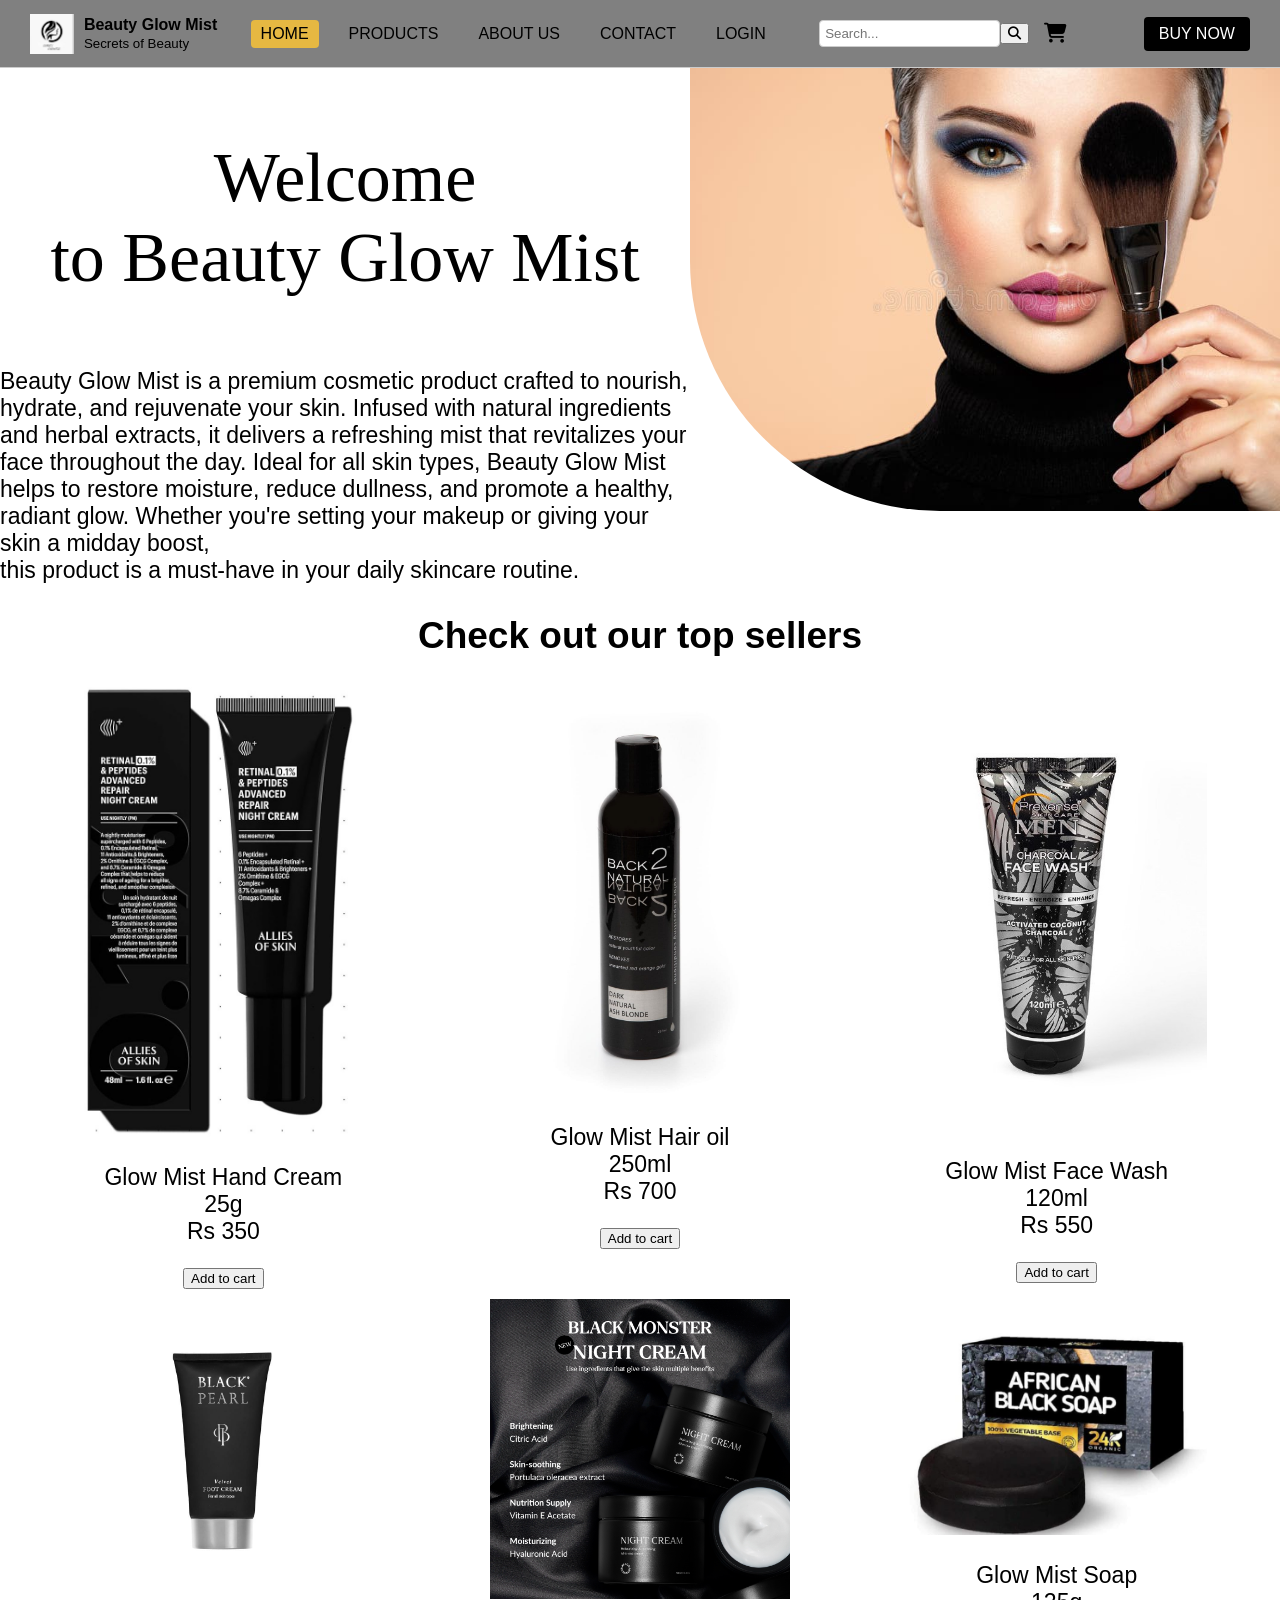
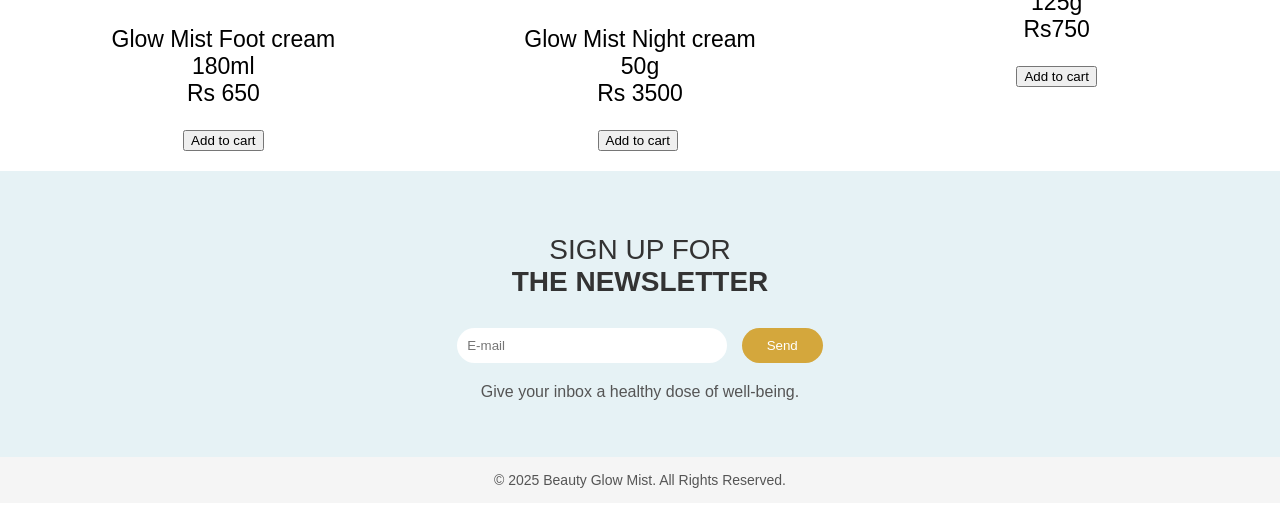
<file: index.html>
<!DOCTYPE html>
<html>
<head>

<meta charset="UTF-8">
<title>Beauty Glow Mist</title>

</head>

<body>
  <style>
    body { margin: 0; font-family: Arial, sans-serif; }
    header {
      display: flex;
      justify-content: space-between;
      align-items: center;
      padding: 10px 30px;
      background-color: Gray;
      border-bottom: 1px solid #ccc;
    }
    .logo {
      display: flex;
      align-items: center;
    }
    .logo img {
      height: 40px;
      margin-right: 10px;
    }
    .nav-links {
      display: flex;
      gap: 20px;
    }
    .nav-links a {
      text-decoration: none;
      color: black;
      padding: 5px 10px;
    }
    .nav-links a.active {
      background-color: #e6b842;
      border-radius: 4px;
    }
    .icons {
      display: flex;
      align-items: center;
      gap: 15px;
    }
    .buy-now {
      background-color: black;
      color: white;
      padding: 8px 15px;
      text-decoration: none;
      border-radius: 4px;
    }
  </style>

</body>




<header>
<title>Search & Cart</title>
  <link rel="stylesheet" href="https://cdnjs.cloudflare.com/ajax/libs/font-awesome/6.4.0/css/all.min.css">
  <style>
    .header-icons {
      display: flex;
      align-items: center;
      gap: 15px;
      padding: 10px;
    }

    .search-bar {
      display: flex;
      align-items: center;
    }

    .search-bar input {
      padding: 5px;
      border-radius: 4px;
      border: 1px solid #ccc;
    }

    .cart-icon {
      font-size: 20px;
      color: black;
      cursor: pointer;


    }
  </style>
</head>
<body>

<div class="logo">
    <img src="logo.jpg" alt="Logo">
    <div>
      <strong>Beauty Glow Mist</strong><br>
      <small>Secrets of Beauty</small>
    </div>
  </div>
  <nav class="nav-links">
 <a   class="active" href="index.html">HOME</a>
    <a href="product.html">PRODUCTS</a>
    <a href="about.html">ABOUT US</a>
    <a href="contact.html">CONTACT</a>
	 <a href="login.html">LOGIN</a>

  </nav>
  
<div class="header-icons">
  <div class="search-bar">
    <input type="text" placeholder="Search...">
    <button><i class="fas fa-search"></i></button>
  </div>
<a href="cart.html">
  <i class="fas fa-shopping-cart cart-icon"></i>
</div>

</body>
</html>

  
      <a href="product.html" class="buy-now">BUY NOW</a>
  </div>
</header>

</body>
<body>

<img src="33.jpg" alt="Home Image" width="590" style="float:right; margin-left:20;border-radius: 0 0 0 250px;">
</body>
</html>
<p style="font-size: 70px;text-align: center;font-family:cursive;">Welcome <br>to Beauty Glow Mist 
<p style= "font-size: 23px;"> Beauty Glow Mist is a premium cosmetic product crafted to nourish, hydrate, and rejuvenate your skin. Infused with natural ingredients and herbal extracts, it delivers a refreshing mist that revitalizes your face throughout the day. Ideal for all skin types, Beauty Glow Mist helps to restore moisture, reduce dullness, and promote a healthy, radiant glow. Whether you're setting your makeup or giving your skin a midday boost,<br> this product is a must-have in your daily skincare routine.

<h2 style="font-size: 37px;text-align: center";>Check out our top sellers</h2>

 <style>
  .product-grid {
    display: grid;
    grid-template-columns: repeat(3, 1fr);
    gap: 10px;
    margin: 20px;
  }
  .product {
    text-align: center;
  }
  .product img {
    width: 100%;
    max-width:300px;
    height: auto;
  }
</style>

<div class="product-grid">
  <div class="product">
    <img src="Hand cream.jpg" alt="product 1">
    <p style= "font-size: 23px;">Glow Mist Hand Cream<br> 25g<br>Rs 350</p>
	<a href="product.html"><button class="navbar-buy">Add to cart</button></a>
  </div>
  <div class="product">
    <img src="hairoil.jpg" alt="Product 2">
    <p style= "font-size: 23px;">Glow Mist Hair oil<br> 250ml<br> Rs 700</p>
	<a href="product.html"><button class="navbar-buy">Add to cart</button></a> 
  </div>
  <div class="product">
    <img src="facewash.jpg" alt="Product 3">
    <p style= "font-size: 23px;">Glow Mist Face Wash<br> 120ml<br>Rs 550</p>
	<a href="product.html"><button class="navbar-buy">Add to cart</button></a> 
  </div>
  <div class="product">
    <img src="foot cream.jpg" alt="Product 4">
    <p style= "font-size: 23px;">Glow Mist Foot cream<br> 180ml<br> Rs 650</p>
	<a href="product.html"><button class="navbar-buy">Add to cart</button></a> 
  </div>
  <div class="product">
    <img src="cream.png" alt="Product 5">
    <p style= "font-size: 23px;">Glow Mist Night cream<br> 50g<br> Rs 3500</p>
	<a href="product.html"><button class="navbar-buy">Add to cart</button></a>  
  </div>
  <div class="product">
    <img src="soap.jpg" alt="Product 6">
    <p style= "font-size: 23px;">Glow Mist Soap <br> 125g<br>Rs750</p>
	<a href="product.html"><button class="navbar-buy">Add to cart</button></a> 
  </div>
</div>


 <html>
  
<!-- Newsletter Sign-Up Section -->
<div style="background-color:#e6f2f5; padding: 40px 20px; text-align: center;">
  <h2 style="font-weight: normal; font-size: 28px; color: #333;">SIGN UP FOR<br><strong>THE NEWSLETTER</strong></h2>
  <form style="margin-top: 30px;">
    <input type="email" placeholder="E-mail" style="padding: 10px; width: 250px; border: none; border-radius: 20px; margin-right: 10px;">
    <button type="submit" style="background-color: #d4a73c; color: white; border: none; padding: 10px 25px; border-radius: 25px; cursor: pointer;">Send</button>
  </form>
  <p style="margin-top: 20px; color: #555;">Give your inbox a healthy dose of well-being.</p>
</div>

<!-- Footer -->
<footer style="text-align: center; padding: 15px; font-size: 14px; background-color: #f5f5f5; color: #555;">
  © 2025 Beauty Glow Mist. All Rights Reserved.
</footer>
</html>
 
 </main>     
 
  
 </nav>  
</body>
</html>
</file>
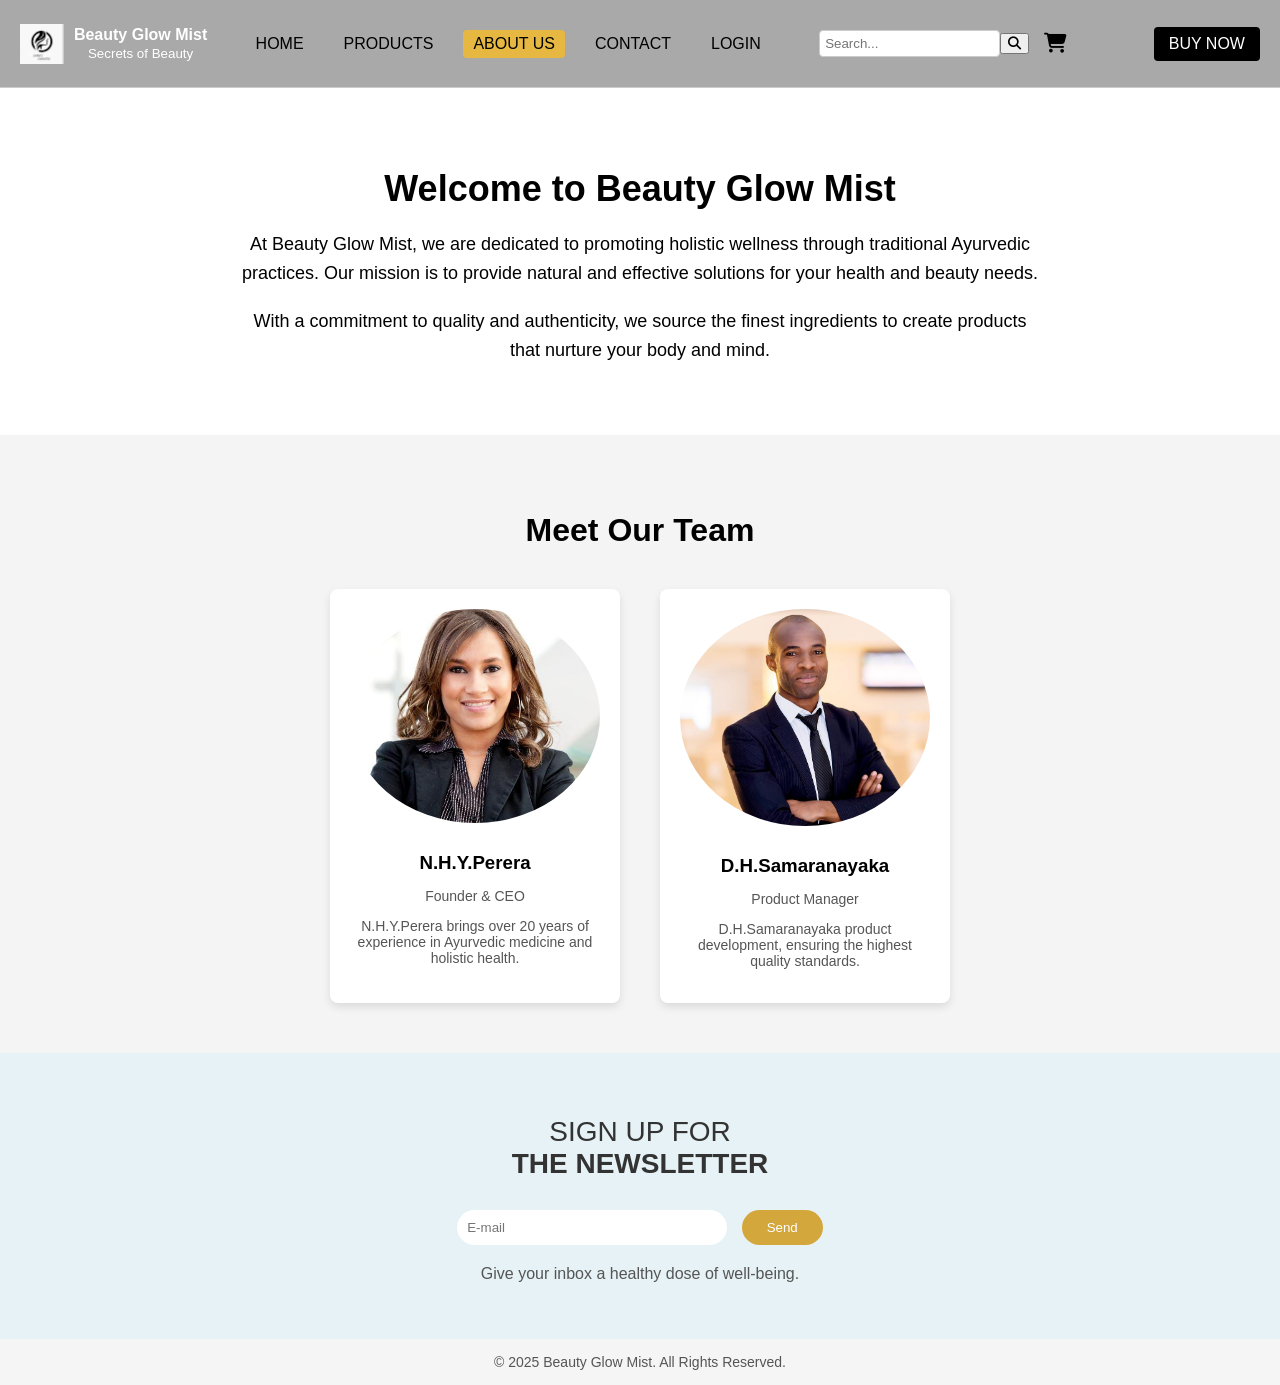
<file: about.html>
<!DOCTYPE html>
<html>
<head>

<meta charset="UTF-8">
<title>Beauty Glow Mist</title>

</head>

<body>
  <style>
    body { margin: 0; font-family: Arial, sans-serif; }
    header {
      display: flex;
      justify-content: space-between;
      align-items: center;
      padding: 10px 30px;
      background-color: Gray;
      border-bottom: 1px solid #ccc;
    }
    .logo {
      display: flex;
      align-items: center;
    }
    .logo img {
      height: 40px;
      margin-right: 10px;
    }
    .nav-links {
      display: flex;
      gap: 20px;
    }
    .nav-links a {
      text-decoration: none;
      color: black;
      padding: 5px 10px;
    }
    .nav-links a.active {
      background-color: #e6b842;
      border-radius: 4px;
    }
    .icons {
      display: flex;
      align-items: center;
      gap: 15px;
    }
    .buy-now {
      background-color: black;
      color: white;
      padding: 8px 15px;
      text-decoration: none;
      border-radius: 4px;
    }
  </style>


</body>




<header>
<title>Search & Cart</title>
  <link rel="stylesheet" href="https://cdnjs.cloudflare.com/ajax/libs/font-awesome/6.4.0/css/all.min.css">
  <style>
    .header-icons {
      display: flex;
      align-items: center;
      gap: 15px;
      padding: 10px;
    }

    .search-bar {
      display: flex;
      align-items: center;
    }

    .search-bar input {
      padding: 5px;
      border-radius: 4px;
      border: 1px solid #ccc;
    }

    .cart-icon {
      font-size: 20px;
      color: black;
      cursor: pointer;


    }
  </style>
</head>
<body>

<div class="logo">
    <img src="logo.jpg" alt="Logo">
    <div>
      <strong>Beauty Glow Mist</strong><br>
      <small>Secrets of Beauty</small>
    </div>
  </div>
  <nav class="nav-links">
 <a  href="index.html">HOME</a>
    <a href="product.html">PRODUCTS</a>
    <a class="active" href="about.html">ABOUT US</a>
    <a href="contact.html">CONTACT</a>
	 <a href="login.html">LOGIN</a>

  </nav>
  
<div class="header-icons">
  <div class="search-bar">
    <input type="text" placeholder="Search...">
    <button><i class="fas fa-search"></i></button>
  </div>
<a href="cart.html">
  <i class="fas fa-shopping-cart cart-icon"></i>
</div>

</body>
</html>

  
      <a href="product.html" class="buy-now">BUY NOW</a>
  </div>
</header>

</body>
<body>


<head>
 
  <style>
    body {
      font-family: Arial, sans-serif;
      margin: 0;
      padding: 0;
      background-color: #f9f9f9;
    }

    header {
      background-color: #A9A9A9;
      color: white;
      padding: 20px;
      text-align: center;
    }

    .about-section {
      padding: 50px;
      text-align: center;
      background-color: #fff;
    }

    .about-section h1 {
      font-size: 36px;
      margin-bottom: 20px;
    }

    .about-section p {
      font-size: 18px;
      max-width: 800px;
      margin: 0 auto 20px;
      line-height: 1.6;
    }

    .team-section {
      padding: 50px;
      background-color: #f4f4f4;
      text-align: center;
    }

    .team-section h2 {
      font-size: 32px;
      margin-bottom: 40px;
    }

    .team-container {
      display: flex;
      flex-wrap: wrap;
	  justify-content: center;
      gap: 40px;
    }

    .team-member {
      background-color: white;
      padding: 20px;
      border-radius: 8px;
      width: 250px;
      box-shadow: 0 4px 8px rgba(0,0,0,0.1);
    }

    .team-member img {
      width: 100%;
      border-radius: 50%;
      margin-bottom: 15px;
    }

    .team-member h3 {
      margin: 10px 0 5px;
    }

    .team-member p {
      font-size: 14px;
      color: #555;
    }

    @media (max-width: 600px) {
      .team-container {
        flex-direction: column;
        align-items: center;
      }
    }
  </style>
</head>
<body>
<html>

  

  <section class="about-section">
    <h1>Welcome to Beauty Glow Mist</h1>
    <p>
      At Beauty Glow Mist, we are dedicated to promoting holistic wellness through traditional Ayurvedic practices. Our mission is to provide natural and effective solutions for your health and beauty needs.
    </p>
    <p>
      With a commitment to quality and authenticity, we source the finest ingredients to create products that nurture your body and mind.
    </p>
  </section>

  <section class="team-section">
    <h2>Meet Our Team</h2>
    <div class="team-container">
      <div class="team-member">
	  <img src="main2.jpeg" alt="Founder">
        <h3>N.H.Y.Perera</h3>
        <p>Founder & CEO</p>
        <p>N.H.Y.Perera brings over 20 years of experience in Ayurvedic medicine and holistic health.</p>
      </div>
      <div class="team-member">
        <img src="main3.jpeg" alt="Product Manager">
        <h3>D.H.Samaranayaka</h3>
        <p>Product Manager</p>
        <p>D.H.Samaranayaka product development, ensuring the highest quality standards.</p>
      </div>
      <!-- Add more team members as needed -->
    </div>
  </section>
  <html>
  
<!-- Newsletter Sign-Up Section -->
<div style="background-color:#e6f2f5; padding: 40px 20px; text-align: center;">
  <h2 style="font-weight: normal; font-size: 28px; color: #333;">SIGN UP FOR<br><strong>THE NEWSLETTER</strong></h2>
  <form style="margin-top: 30px;">
    <input type="email" placeholder="E-mail" style="padding: 10px; width: 250px; border: none; border-radius: 20px; margin-right: 10px;">
    <button type="submit" style="background-color: #d4a73c; color: white; border: none; padding: 10px 25px; border-radius: 25px; cursor: pointer;">Send</button>
  </form>
  <p style="margin-top: 20px; color: #555;">Give your inbox a healthy dose of well-being.</p>
</div>

<!-- Footer -->
<footer style="text-align: center; padding: 15px; font-size: 14px; background-color: #f5f5f5; color: #555;">
  © 2025 Beauty Glow Mist. All Rights Reserved.
</footer>
</html>

</body>
</html>
</file>
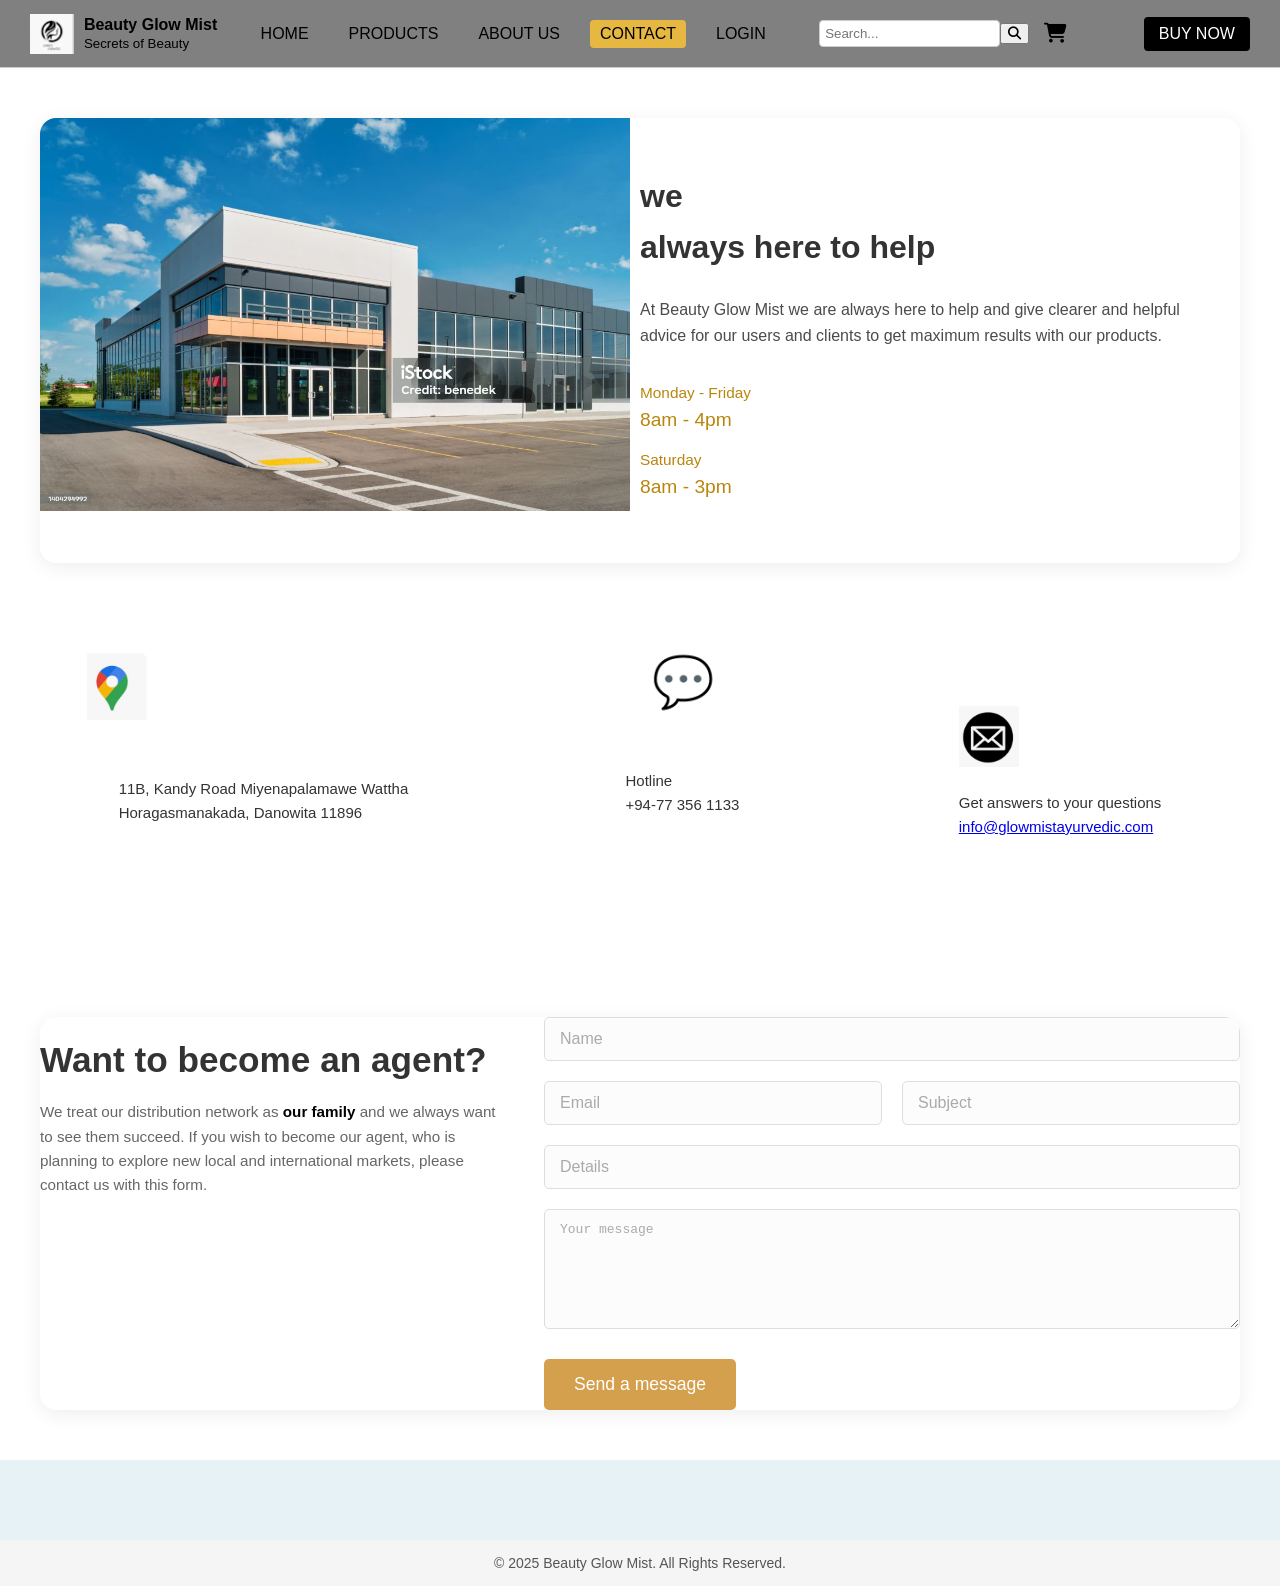
<file: contact.html>
<!DOCTYPE html>
<html>
<head>

<meta charset="UTF-8">
<title>Beauty Glow Mist</title>

</head>

<body>
  <style>
    body { margin: 0; font-family: Arial, sans-serif; }
    header {
      display: flex;
      justify-content: space-between;
      align-items: center;
      padding: 10px 30px;
      background-color: Gray;
      border-bottom: 1px solid #ccc;
    }
    .logo {
      display: flex;
      align-items: center;
    }
    .logo img {
      height: 40px;
      margin-right: 10px;
    }
    .nav-links {
      display: flex;
      gap: 20px;
    }
    .nav-links a {
      text-decoration: none;
      color: black;
      padding: 5px 10px;
    }
    .nav-links a.active {
      background-color: #e6b842;
      border-radius: 4px;
    }
    .icons {
      display: flex;
      align-items: center;
      gap: 15px;
    }
    .buy-now {
      background-color: black;
      color: white;
      padding: 8px 15px;
      text-decoration: none;
      border-radius: 4px;
    }
  </style>

</body>




<header>
<title>Search & Cart</title>
  <link rel="stylesheet" href="https://cdnjs.cloudflare.com/ajax/libs/font-awesome/6.4.0/css/all.min.css">
  <style>
    .header-icons {
      display: flex;
      align-items: center;
      gap: 15px;
      padding: 10px;
    }

    .search-bar {
      display: flex;
      align-items: center;
    }

    .search-bar input {
      padding: 5px;
      border-radius: 4px;
      border: 1px solid #ccc;
    }

    .cart-icon {
      font-size: 20px;
      color: black;
      cursor: pointer;


    }
  </style>
</head>
<body>

<div class="logo">
    <img src="logo.jpg" alt="Logo">
    <div>
      <strong>Beauty Glow Mist</strong><br>
      <small>Secrets of Beauty</small>
    </div>
  </div>
  <nav class="nav-links">
 <a  href="index.html">HOME</a>
    <a href="product.html">PRODUCTS</a>
    <a href="about.html">ABOUT US</a>
    <a class="active" href="contact.html">CONTACT</a>
	 <a href="login.html">LOGIN</a>

  </nav>
  
<div class="header-icons">
  <div class="search-bar">
    <input type="text" placeholder="Search...">
    <button><i class="fas fa-search"></i></button>
  </div>
<a href="cart.html">
  <i class="fas fa-shopping-cart cart-icon"></i>
</div>

</body>
</html>

  
      <a href="product.html" class="buy-now">BUY NOW</a>
  </div>
</header>

</body>
<body>

</body>
<head>
    <meta charset="UTF-8">
    <meta name="viewport" content="width=device-width, initial-scale=1.0">
    <title>Contact Us - Beauty Glow Mist</title>
    <style>
        body {
            font-family: 'Segoe UI', Arial, sans-serif;
            background: #f9f9f9;
            margin: 0;
            padding: 0;
        }
        .container {
            display: flex;
            max-width: 1200px;
            background: #fff;
            margin: 50px auto;
            border-radius: 16px;
            overflow: hidden;
            box-shadow: 0 4px 20px rgba(0,0,0,0.07);
        }
        .left-image {
            flex: 1;
            min-width: 300px;
            height: 400px;
            background: url(' ') center/cover no-repeat;
        }
        .contact-info {
            flex: 1;
            padding: 48px 32px;
            display: flex;
            flex-direction: column;
            justify-content: center;
        }
        .contact-info h1 {
            font-size: 2rem;
            margin: 0 0 8px 0;
        }
        .contact-info h2 {
            font-size: 1.4rem;
            color: #85715e;
            font-weight: 400;
            margin: 0 0 28px 0;
        }
        .contact-info p {
            color: #4b4b4b;
            font-size: 1rem;
            margin-bottom: 32px;
        }
        .hours {
            margin-bottom: 12px;
            color: #B8860B;
            font-size: 1.2rem;
        }
        .hours-label {
            font-size: 0.96rem;
            color: #B8860B;
        }
    </style>
</head>
<body>
    <div class="container">
        <div class="left-image">
		<img src="buil.jpeg" width="590" style="float:left; margin-left:20;" alt="left-image">
            <!-- Replace 'your-image.jpg' in the CSS with your actual image source -->
        </div>
        <div class="contact-info">
            <h1>we<br>always here to help</h1>
            <p>At Beauty Glow Mist we are always here to help and give clearer and helpful advice for our users and clients to get maximum results with our products.</p>
            <div>
                <div class="hours-label">Monday - Friday</div>
                <div class="hours">8am - 4pm</div>
            </div>
            <div>
                <div class="hours-label">Saturday</div>
                <div class="hours">8am - 3pm</div>
            </div>
        </div>
    </div>
</body>
<head>
  <meta charset="UTF-8">
  <meta name="viewport" content="width=device-width, initial-scale=1">
  <title>Contact Information</title>
  <style>
    body {
      font-family: Arial, sans-serif;
      margin: 0;
      padding: 0;
      background: #fff;
    }
    .contact-container {
      display: flex;
      justify-content: space-around;
      align-items: flex-start;
      padding: 40px 10px 80px 10px;
    }
    .contact-block {
      text-align: left;
      min-width: 180px;
    }
    .contact-icon {
      font-size: 36px;
      color: #222;
      margin-bottom: 10px;
    }
    .contact-label {
      font-weight: bold;
    }
    .contact-info {
      margin-top: 5px;
      color: #333;
      font-size: 15px;
      line-height: 1.6;
    }
    @media (max-width: 600px) {
      .contact-container {
        flex-direction: column;
        align-items: center;
        padding: 20px 0 60px 0;
      }
      .contact-block {
        margin-bottom: 30px;
        text-align: center;
      }
    }
  </style>
</head>
<body>
  <div class="contact-container">
    <!-- Address -->
    <div class="contact-block">
      <img src="224.jpeg"width="60" style="float:left center; margin-left center:20;" alt="left center-image":>
      <div class="contact-info">
        11B, Kandy Road Miyenapalamawe Wattha<br>
        Horagasmanakada, Danowita 11896
      </div>
    </div>

    <!-- Hotline -->
    <div class="contact-block">
      <div class="contact-icon"style="font-size: 50px;text-align: center";>&#128172;</div>
      
      <div class="contact-info">
      Hotline<br> +94-77 356 1133
      </div>
    </div>

    <!-- Email -->
    <div class="contact-block">
      <div class="contact-info">
	         <img src="222.jpeg"width="60" :>
        <br>Get answers to your questions<br>
        <a href="mailto:info@glowmistayurvedic.com">info@glowmistayurvedic.com</a>
      </div>
    </div>
  </div>
</body>
<style>
body {
            
        .left-panel {
            flex: 1;
            padding-right: 40px;
        }
        .left-panel h1 {
            color: #333;
            font-size: 2.2em;
            margin-bottom: 20px;
        }
        .left-panel p {
            color: #666;
            font-size: 0.95em;
            line-height: 1.6;
        }
        .left-panel p strong {
            color: #000; /* Darker color for "our family" */
        }
        .right-panel {
            flex: 1.5;
            display: flex;
            flex-direction: column;
            gap: 20px;
        }
        .form-group {
            display: flex;
            gap: 20px;
        }
        .form-group.full-width {
            width: 100%;
        }
        .form-field {
            flex: 1;
            display: flex;
            flex-direction: column;
        }
        .form-field label {
            font-size: 0.85em;
            color: #555;
            margin-bottom: 5px;
            display: none; /* Labels are not explicitly visible in the image, inputs have placeholders */
        }
        .form-field input,
        .form-field textarea {
            padding: 12px 15px;
            border: 1px solid #ddd;
            border-radius: 5px;
            font-size: 1em;
            color: #333;
            width: 100%;
            box-sizing: border-box;
            background-color: #fcfcfc;
        }
        .form-field input::placeholder,
        .form-field textarea::placeholder {
            color: #aaa;
        }
        .form-field input:focus,
        .form-field textarea:focus {
            outline: none;
            border-color: #a0a0a0;
            box-shadow: 0 0 5px rgba(160, 160, 160, 0.2);
        }
        .form-field textarea {
            resize: vertical;
            min-height: 120px;
        }
        .send-button {
            background-color: #d4a04d; /* Golden/orange color from the image */
            color: #ffffff;
            border: none;
            padding: 15px 30px;
            border-radius: 5px;
            font-size: 1.1em;
            cursor: pointer;
            transition: background-color 0.3s ease;
            align-self: flex-start; /* Align button to the left */
            width: fit-content; /* Make button width fit its content */
            margin-top: 10px; /* Space between last input and button */
        }
        .send-button:hover {
            background-color: #c08f3a;
        }

        /* Responsive adjustments */
        @media (max-width: 768px) {
            .container {
                flex-direction: column;
                padding: 30px;
            }
            .left-panel {
                padding-right: 0;
                margin-bottom: 30px;
            }
            .form-group {
                flex-direction: column;
                gap: 15px;
            }
            .send-button {
                width: 100%;
                text-align: center;
            }
        }
    </style>
</head>
<body>
    <div class="container">
        <div class="left-panel">
            <h1>Want to become an agent?</h1>
            <p>
                We treat our distribution network as <strong>our family</strong> and we always want to see them succeed. If you wish to become our agent, who is planning to explore new local and international markets, please contact us with this form.
            </p>
        </div>
        <div class="right-panel">
            <div class="form-group">
                <div class="form-field">
                    <label for="name">Name</label>
                    <input type="text" id="name" placeholder="Name">
                </div>
            </div>
            <div class="form-group">
                <div class="form-field">
                    <label for="email">Email</label>
                    <input type="email" id="email" placeholder="Email">
                </div>
                <div class="form-field">
                    <label for="subject">Subject</label>
                    <input type="text" id="subject" placeholder="Subject">
                </div>
            </div>
            <div class="form-group full-width">
                <div class="form-field">
                    <label for="details">Details</label>
                    <input type="text" id="details" placeholder="Details">
                </div>
            </div>
            <div class="form-group full-width">
                <div class="form-field">
                    <label for="message">Your message</label>
                    <textarea id="message" placeholder="Your message"></textarea>
                </div>
            </div>
            <button class="send-button">Send a message</button>
        </div>
    </div>
</body>
</html>
</html>
</html>
<html>
  
<!-- Newsletter Sign-Up Section -->
<div style="background-color:#e6f2f5; padding: 40px 20px; text-align: center;">
  
</div>

<!-- Footer -->
<footer style="text-align: center; padding: 15px; font-size: 14px; background-color: #f5f5f5; color: #555;">
  © 2025 Beauty Glow Mist. All Rights Reserved.
</footer>
</html>
</file>
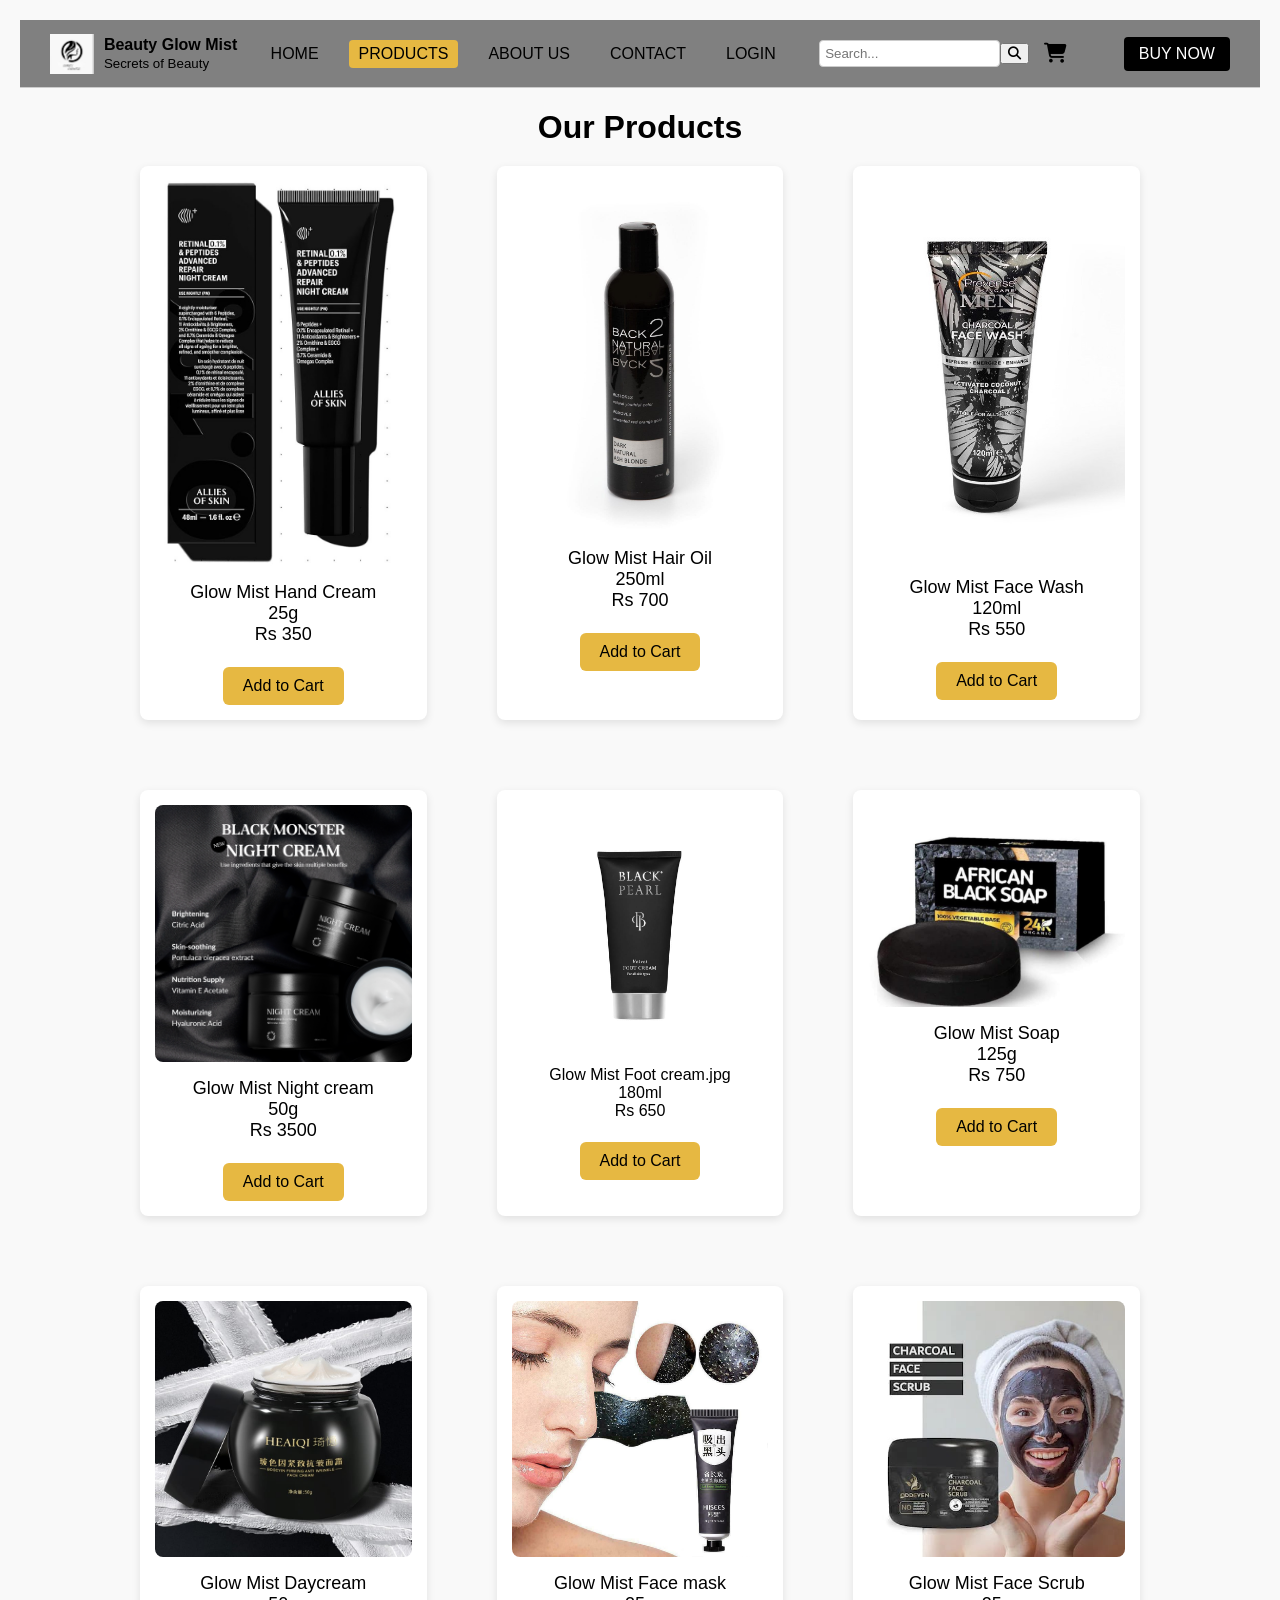
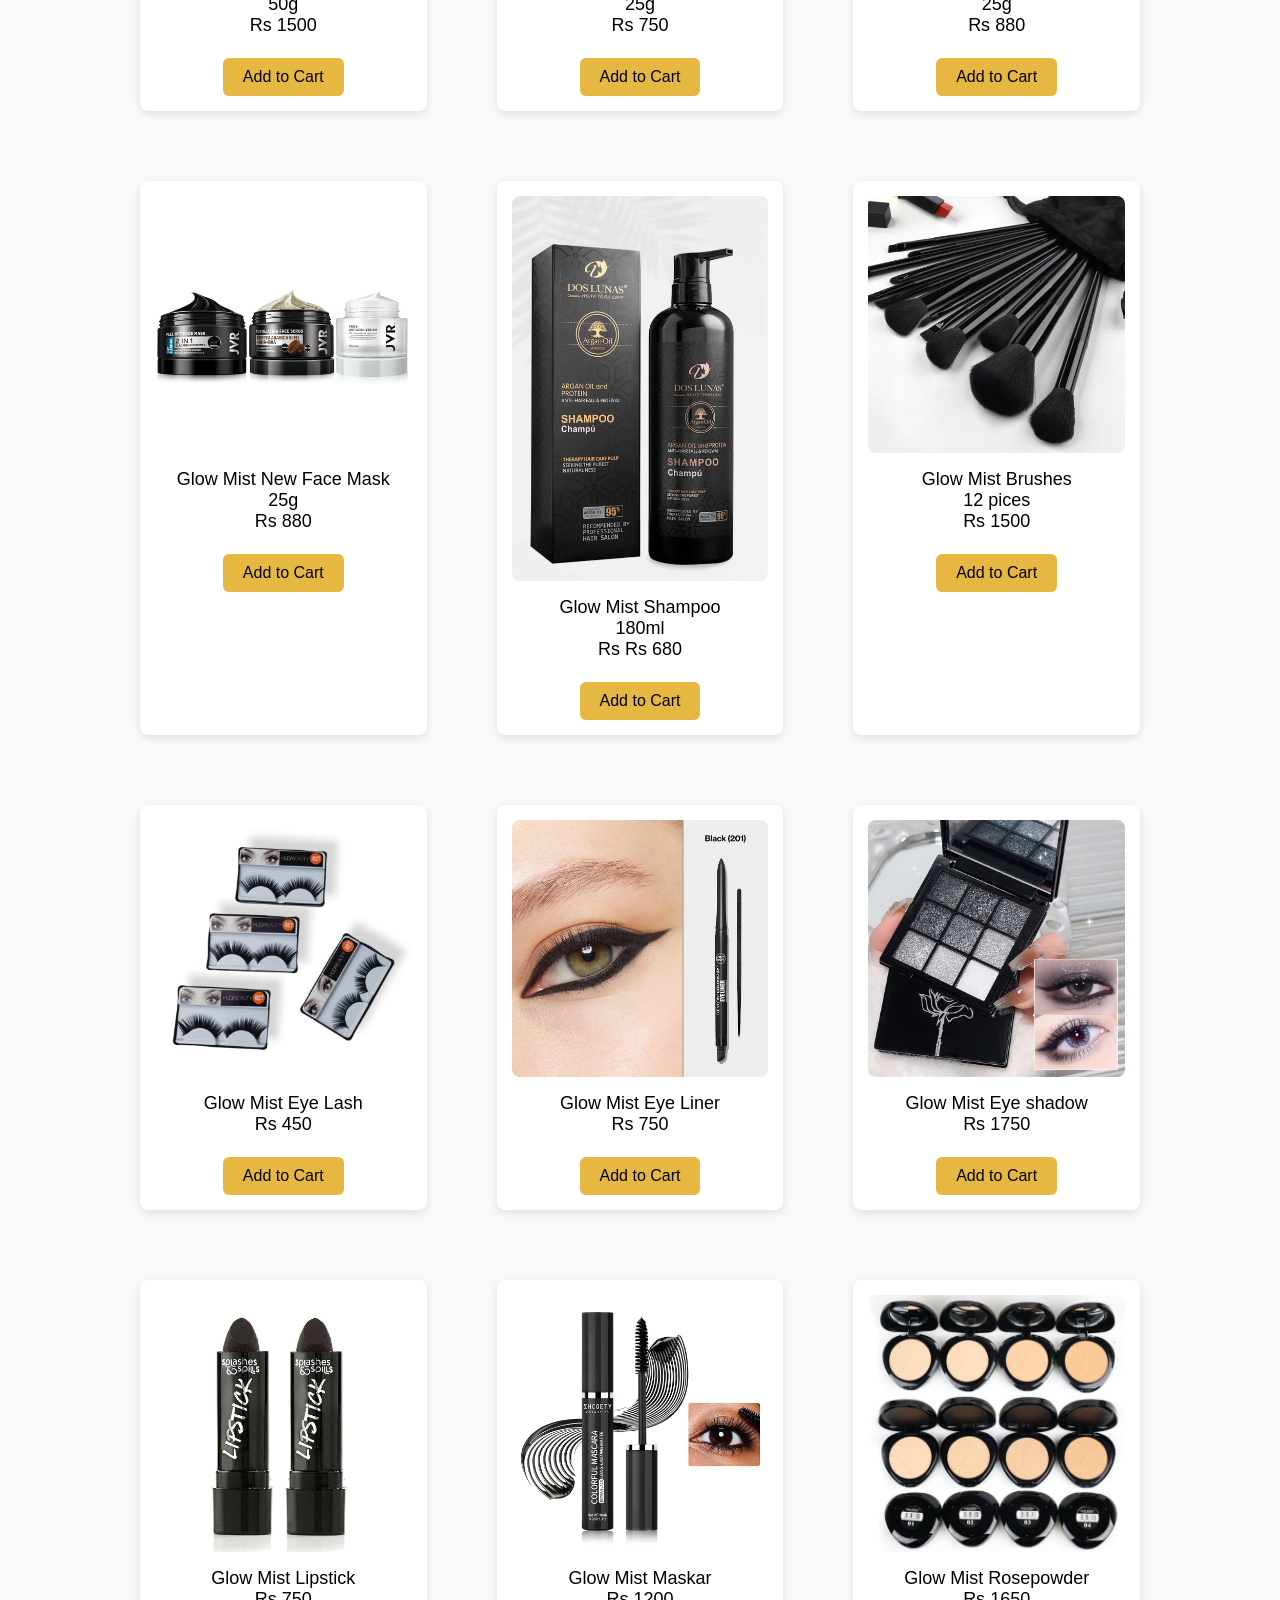
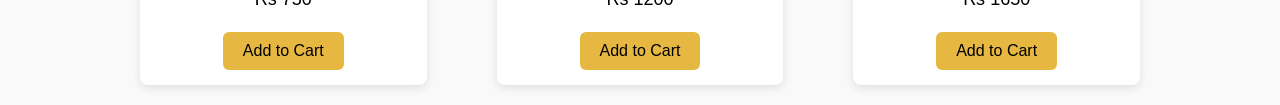
<file: product.html>
<!DOCTYPE html>
<html>
<head>

<meta charset="UTF-8">
<title>Beauty Glow Mist</title>

</head>

<body>
  <style>
    body { margin: 0; font-family: Arial, sans-serif; }
    header {
      display: flex;
      justify-content: space-between;
      align-items: center;
      padding: 10px 30px;
      background-color: Gray;
      border-bottom: 1px solid #ccc;
    }
    .logo {
      display: flex;
      align-items: center;
    }
    .logo img {
      height: 40px;
      margin-right: 10px;
    }
    .nav-links {
      display: flex;
      gap: 20px;
    }
    .nav-links a {
      text-decoration: none;
      color: black;
      padding: 5px 10px;
    }
    .nav-links a.active {
      background-color: #e6b842;
      border-radius: 4px;
    }
    .icons {
      display: flex;
      align-items: center;
      gap: 15px;
    }
    .buy-now {
      background-color: black;
      color: white;
      padding: 8px 15px;
      text-decoration: none;
      border-radius: 4px;
    }
  </style>

</body>




<header>
<title>Search & Cart</title>
  <link rel="stylesheet" href="https://cdnjs.cloudflare.com/ajax/libs/font-awesome/6.4.0/css/all.min.css">
  <style>
    .header-icons {
      display: flex;
      align-items: center;
      gap: 15px;
      padding: 10px;
    }

    .search-bar {
      display: flex;
      align-items: center;
    }

    .search-bar input {
      padding: 5px;
      border-radius: 4px;
      border: 1px solid #ccc;
    }

    .cart-icon {
      font-size: 20px;
      color: black;
      cursor: pointer;


    }
  </style>
</head>
<body>

<div class="logo">
    <img src="logo.jpg" alt="Logo">
    <div>
      <strong>Beauty Glow Mist</strong><br>
      <small>Secrets of Beauty</small>
    </div>
  </div>
  <nav class="nav-links">
 <a    href="index.html">HOME</a>
    <a class="active" href="product.html">PRODUCTS</a>
    <a href="about.html">ABOUT US</a>
    <a href="contact.html">CONTACT</a>
	 <a href="login.html">LOGIN</a>

  </nav>
  
<div class="header-icons">
  <div class="search-bar">
    <input type="text" placeholder="Search...">
    <button><i class="fas fa-search"></i></button>
  </div>
<a href="cart.html">
  <i class="fas fa-shopping-cart cart-icon"></i>
</div>

</body>
</html>

  
      <a href="product.html" class="buy-now">BUY NOW</a>
  </div>
</header>

</body>



<body>
<style>
  .product-grid {
    display: grid;
    grid-template-columns: repeat(3, 1fr);
    gap: 10px;
    margin: 20px;
  }
  .product {
    text-align: center;
  }
  .product img {
    width: 100%;
    max-width:280px;
    height: auto;
  }
.product button {
      margin-top: 10px;
      padding: 6px 10px;
      background: #e6b842;
      border: none;
      cursor: pointer;
    }
    .cart-link {
      display: inline-block;
      margin: 20px 0;
      background: #333;
      color: white;
      padding: 10px 15px;
      text-decoration: none;
    }
  </style>
</head>
</html>

<html lang="en">
<head>
  <meta charset="UTF-8" />
  <title>Products - Beauty Glow Mist</title>
  <style>
    body {
      font-family: Arial, sans-serif;
      background: #f9f9f9;
      margin: 0;
      padding: 20px;
    }
    h1 {
      text-align: center;
      margin-bottom: 20px;
    }
    .product-grid {
      display: grid;
      grid-template-columns: repeat(auto-fit,minmax(250px,1fr));
      gap: 70px;
      max-width: 1000px;
      margin: 0 auto;
    }
    .product {
      background: white;
      padding: 15px;
      border-radius: 8px;
      box-shadow: 0 3px 8px rgba(0,0,0,0.1);
      text-align: center;
    }
    .product img {
      max-width: 100%;
      height: auto;
      border-radius: 8px;
    }
    .product p {
      font-size: 18px;
      margin: 12px 0;
    }
    .product button {
      background: #e6b842;
      border: none;
      padding: 10px 20px;
      font-size: 16px;
      cursor: pointer;
      border-radius: 6px;
      transition: background-color 0.3s ease;
    }
    .product button:hover {
      background: #caa22f;
    }
  </style>
</head>
<body>

  <h1>Our Products</h1>

  <div class="product-grid">
    <div class="product">
      <img src="Hand Cream.jpg" alt="Glow Mist Hand Cream">
      <p>Glow Mist Hand Cream<br>25g<br>Rs 350</p>
      <button onclick="addToCart('Glow Mist Hand Cream', 350)">Add to Cart</button>
    </div>
    <div class="product">
      <img src="hairoil.jpg" alt="Glow Mist Hair Oil">
      <p>Glow Mist Hair Oil<br>250ml<br>Rs 700</p>
      <button onclick="addToCart('Glow Mist Hair Oil', 700)">Add to Cart</button>
    </div>
    <div class="product">
      <img src="facewash.jpg" alt="Glow Mist Face Wash">
      <p>Glow Mist Face Wash<br>120ml<br>Rs 550</p>
      <button onclick="addToCart('Glow Mist Face Wash', 550)">Add to Cart</button>
    </div>
<div class="product">
      <img src="cream.png" alt="Glow Mist Night cream">
      <p>Glow Mist Night cream<br>50g<br>Rs 3500</p>
      <button onclick="addToCart('Glow Mist Night cream', 3500)">Add to Cart</button>
    </div>
<div class="product">
      <img src="foot cream.jpg" alt="Glow Mist Foot cream"
      <p>Glow Mist Foot cream.jpg<br>180ml<br>Rs 650</p>
      <button onclick="addToCart('Glow Mist Foot cream', 650)">Add to Cart</button>
    </div>
<div class="product">
      <img src="soap.jpg" alt="Glow Mist Soap">
      <p>Glow Mist Soap<br>125g<br>Rs 750</p>
      <button onclick="addToCart('Glow Mist Soap', 750)">Add to Cart</button>
    </div>
<div class="product">
      <img src="Daycream.jpg" alt="Glow Mist Daycream">
      <p>Glow Mist Daycream<br>50g<br>Rs 1500</p>
      <button onclick="addToCart('Glow Mist Day Cream',1500)">Add to Cart</button>
    </div>
<div class="product">
      <img src="Facemask.jpg" alt="Glow Mist Face mask">
      <p>Glow Mist Face mask<br>25g<br>Rs 750</p>
      <button onclick="addToCart('Glow Mist Face mask', 550)">Add to Cart</button>
    </div>
<div class="product">
      <img src="facescrub.jpg" alt="Glow Mist Face Scrub">
      <p>Glow Mist Face Scrub<br>25g<br>Rs 880</p>
      <button onclick="addToCart('Glow Mist Face Scrub',880)">Add to Cart</button>
    </div>
<div class="product">
      <img src="facemask2.jpg" alt="Glow Mist Face mask ">
      <p>Glow Mist New Face Mask<br>25g<br>Rs 880</p>
      <button onclick="addToCart('Glow Mist New Face Mask',880)">Add to Cart</button>
    </div>

<div class="product">
      <img src="shampoo2.jpeg" alt="Glow Mist Shampoo">
      <p>Glow Mist Shampoo <br>180ml<br>Rs Rs 680 </p>
      <button onclick="addToCart('Glow Mist Shampoo',680)">Add to Cart</button>
    </div>
<div class="product">
      <img src="brushes.jpg" alt="Glow Mist Brushes">
      <p>Glow Mist Brushes<br>12 pices<br>Rs 1500</p>
      <button onclick="addToCart('Glow Mist Brushes',1500)">Add to Cart</button>
    </div>
<div class="product">
      <img src="eyelash.jpg" alt="Glow Mist Eye Lash">
      <p>Glow Mist Eye Lash<br>Rs 450</p>
      <button onclick="addToCart('Glow Mist Eye Lash',450)">Add to Cart</button>
    </div>
<div class="product">
      <img src="eyeliner.jpg" alt="Glow Mist Eye Liner">
      <p>Glow Mist Eye Liner<br>Rs 750</p>
      <button onclick="addToCart('Glow Mist Eye Liner',750)">Add to Cart</button>
    </div>
<div class="product">
      <img src="eyeshadow.jpg" alt="Glow Mist Eyeshadow">
      <p>Glow Mist Eye shadow<br>Rs 1750</p>
      <button onclick="addToCart('Glow Mist Eyeshadow',1750)">Add to Cart</button>
    </div>
<div class="product">
      <img src="lipstick.jpg" alt="Glow Mist Lipstick">
      <p>Glow Mist Lipstick<br>Rs 750</p>
      <button onclick="addToCart('Glow Mist Lipstick',750)">Add to Cart</button>
    </div>
<div class="product">
      <img src="maskar.jpg" alt="Glow Mist Maskar">
      <p>Glow Mist Maskar<br>Rs 1200</p>
      <button onclick="addToCart('Glow Mist Maskar',1200)">Add to Cart</button>
    </div>
<div class="product">
      <img src="rosepowder.jpg" alt="Glow Mist Rosepowder">
      <p>Glow Mist Rosepowder<br>Rs 1650</p>
      <button onclick="addToCart('Glow Mist Rosepowder',1650)">Add to Cart</button>
    </div>



  </div>

  <script>
    function addToCart(name, price) {
      if (!sessionStorage.getItem('loggedIn')) {
        sessionStorage.setItem('redirectAfterLogin', 'cart.html');
        alert('Please login to add products to your cart.');
        window.location.href = 'login.html';
        return;
      }

      let cart = JSON.parse(localStorage.getItem('cart')) || [];
      cart.push({ name: name, price: price });
      localStorage.setItem('cart', JSON.stringify(cart));
      alert(name + ' added to cart!');
    }
  </script>

</body>
</html>
</file>
